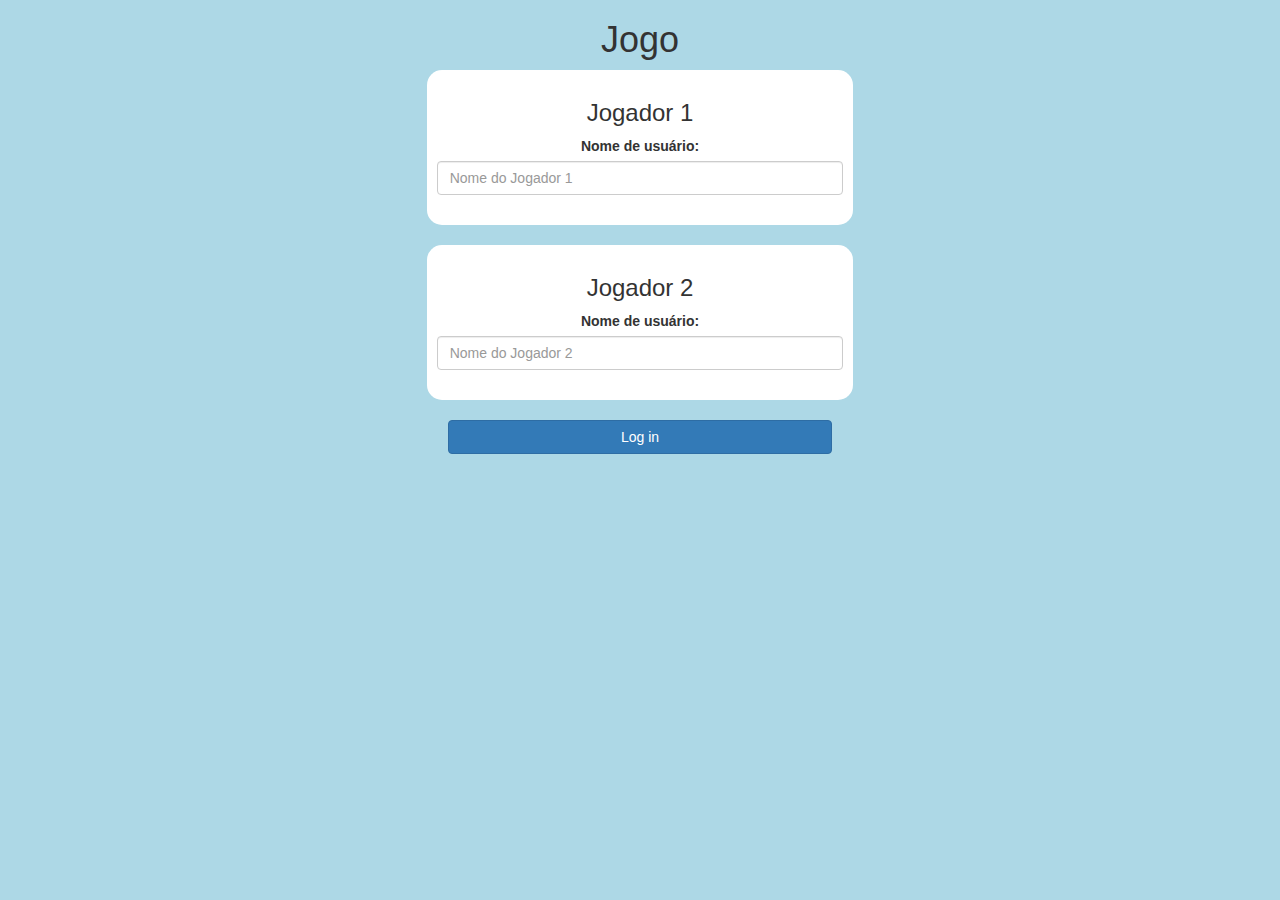
<file: index.html>
<!DOCTYPE html>
<html>
<head>
	<title>Adivinhe a Palavra</title>

<meta name="viewport" content="width=device-width, initial-scale=1">
<link rel="stylesheet" href="https://maxcdn.bootstrapcdn.com/bootstrap/3.4.0/css/bootstrap.min.css">
<script src="https://ajax.googleapis.com/ajax/libs/jquery/3.4.1/jquery.min.js"></script>
<script src="https://maxcdn.bootstrapcdn.com/bootstrap/3.4.0/js/bootstrap.min.js"></script>

<link rel="stylesheet" type="text/css" href="game.css">

<script src="login.js"></script>
</head>
<body>

<center>
	<h1>Jogo</h1>

	<div class="col-lg-4 col-sm-8 col-xs-11 login_div1">
		<h3 >Jogador 1</h3>
		<label >Nome de usuário:</label>
		 <input type="text" id="player1NameInput" class="form-control" placeholder="Nome do Jogador 1">
		 <br>
	</div>
<br>
	<div class="col-lg-4 col-sm-8 col-xs-11 login_div2">
		<h3 >Jogador 2</h3>
		  <label >Nome de usuário:</label>
		 <input type="text" id="player2NameInput" class="form-control" placeholder="Nome do Jogador 2">
		<br>
	</div>
	<br>
	
		<button style="width:30%" class="btn btn-primary" onclick="addUser()">
			Log in
		</button>
	
</center>

</body>
</html>
</file>
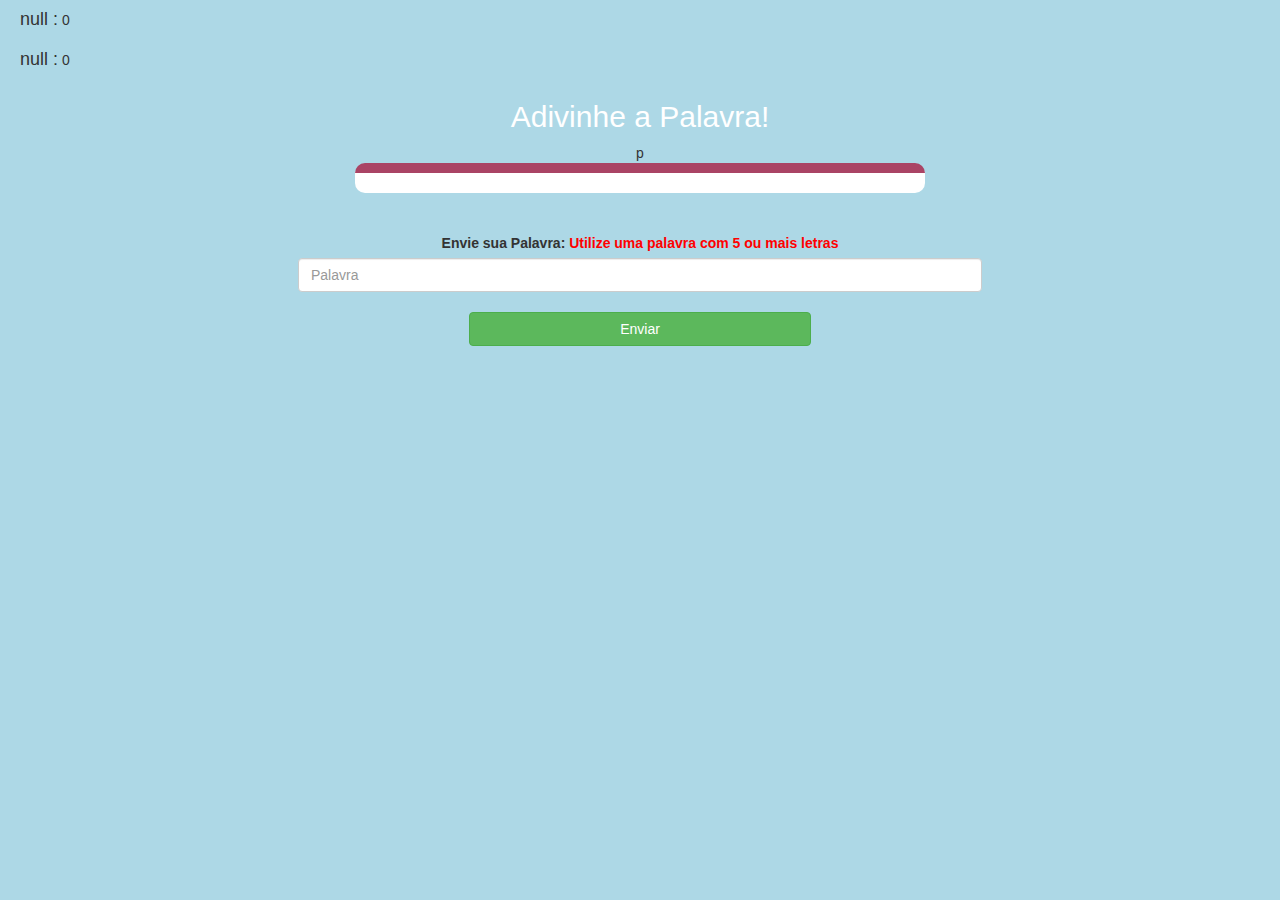
<file: game.html>
<!DOCTYPE html>
<html>
<head>
	<title>Adivinhe a Palavra</title>

<meta name="viewport" content="width=device-width, initial-scale=1">
<link rel="stylesheet" href="https://maxcdn.bootstrapcdn.com/bootstrap/3.4.0/css/bootstrap.min.css">
<script src="https://ajax.googleapis.com/ajax/libs/jquery/3.4.1/jquery.min.js"></script>
<script src="https://maxcdn.bootstrapcdn.com/bootstrap/3.4.0/js/bootstrap.min.js"></script>
<link rel="stylesheet" type="text/css" href="game.css">
</head>
<body>

<h4 id="player1Name"></h4> <span id="player1Score"></span>
<br>
<h4 id="player2Name"></h4> <span id="player2Score"></span>

<div class="container">
	<center>
		
		<h2 style="color: white;">Adivinhe a Palavra!</h2>
		p
		<div id="output" class="col-lg-6"> </div>
		<br>
		<br>
		<label>Envie sua Palavra: <b style="color: red">Utilize uma palavra com 5 ou mais letras
		</b>
		</label>
		<input type="text" id="word" class="form-control" placeholder="Palavra">
		<br>
		<button onclick="send()" class="btn btn-success" style="width: 30%;">Enviar</button>
	</center>
</div>

<script src="game.js"></script>
</body>
</html>
</file>
<file: game.css>
body
{
	background: lightblue;
}

	.login_div1 , .login_div2
	{
		background: white;
		padding: 10px;
		float: none;
		border-radius: 15px;
	}


#player1Name , #player2Name
{
	display: inline-block;
	margin-left: 20px;
}
#word
{
	width: 60%;
}
#wordDisplay
{
	letter-spacing: 5px;
}
#output
{
background: white;
border-radius: 10px;
border-top: 10px solid #AA4465;
padding: 10px;
float: none;
text-align: left;
}
a{
	text-decoration: none;
	color: #fff;
	font-size: 16px;
}
a:hover{
	text-decoration: none;
	color: #fff;
}
</file>
